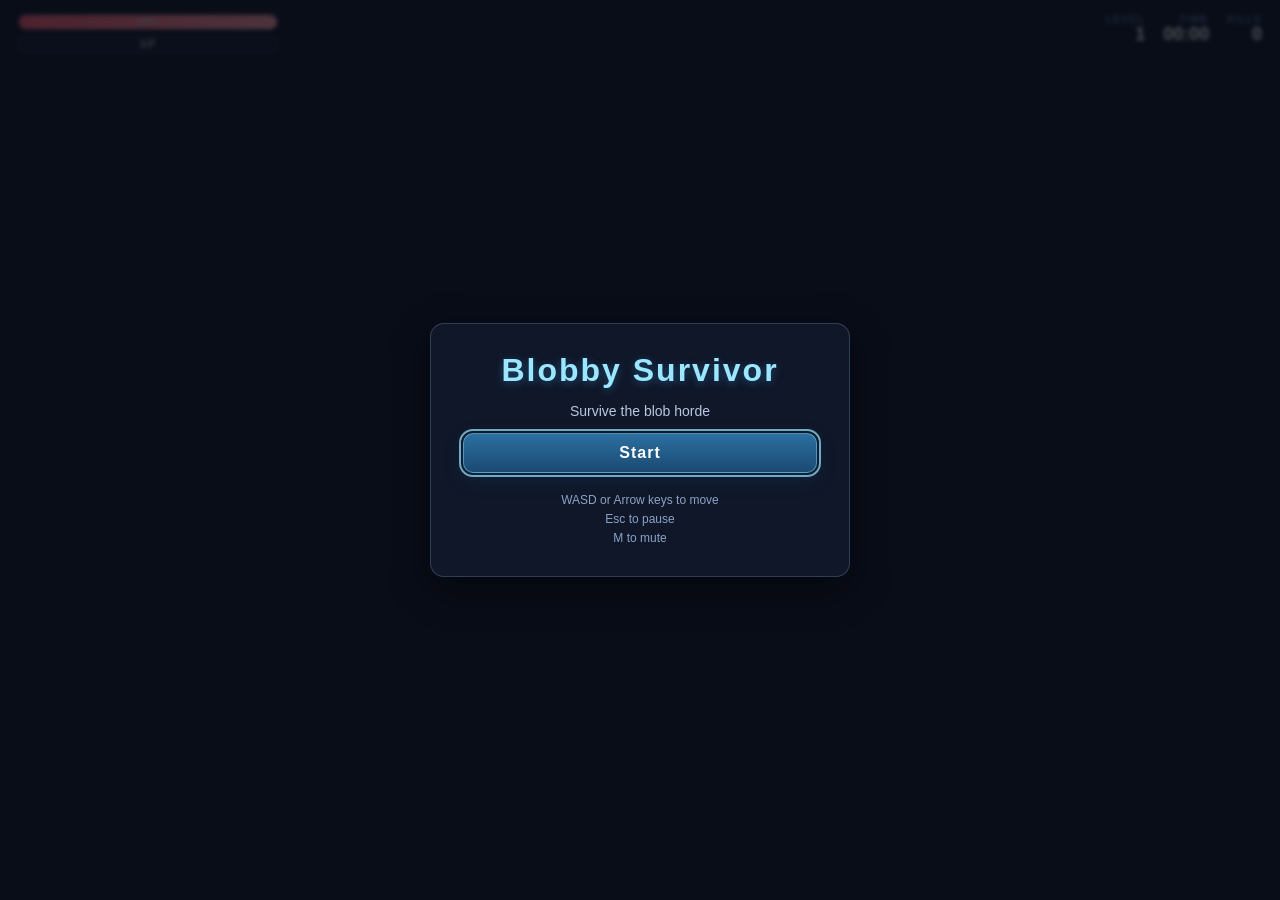
<file: blobby-survivor/index.html>
<!DOCTYPE html>
<html lang="en">
<head>
    <meta charset="UTF-8" />
    <meta name="viewport" content="width=device-width, initial-scale=1.0" />
    <title>Blobby Survivor</title>
    <link rel="stylesheet" href="styles.css" />
</head>
<body>
    <canvas id="game"></canvas>

    <div id="hud" aria-hidden="true">
        <div class="hud-row hud-top">
            <div class="hud-bars">
                <div class="bar hp-bar">
                    <div class="bar-fill hp-fill" id="hpFill"></div>
                    <div class="bar-label" id="hpLabel">HP</div>
                </div>
                <div class="bar xp-bar">
                    <div class="bar-fill xp-fill" id="xpFill"></div>
                    <div class="bar-label" id="xpLabel">XP</div>
                </div>
            </div>
            <div class="hud-stats">
                <div class="stat"><span class="stat-label">Level</span><span class="stat-value" id="levelValue">1</span></div>
                <div class="stat"><span class="stat-label">Time</span><span class="stat-value" id="timeValue">00:00</span></div>
                <div class="stat"><span class="stat-label">Kills</span><span class="stat-value" id="killsValue">0</span></div>
            </div>
        </div>
        <div class="hud-row hud-bottom">
            <div class="weapons" id="weapons"></div>
        </div>
    </div>

    <div id="overlay" class="hidden"></div>

    <script src="js/utils.js"></script>
    <script src="js/input.js"></script>
    <script src="js/audio.js"></script>
    <script src="js/player.js"></script>
    <script src="js/projectiles.js"></script>
    <script src="js/weapons.js"></script>
    <script src="js/enemies.js"></script>
    <script src="js/spawner.js"></script>
    <script src="js/xp.js"></script>
    <script src="js/upgrades.js"></script>
    <script src="js/ui.js"></script>
    <script src="js/main.js"></script>
</body>
</html>
</file>
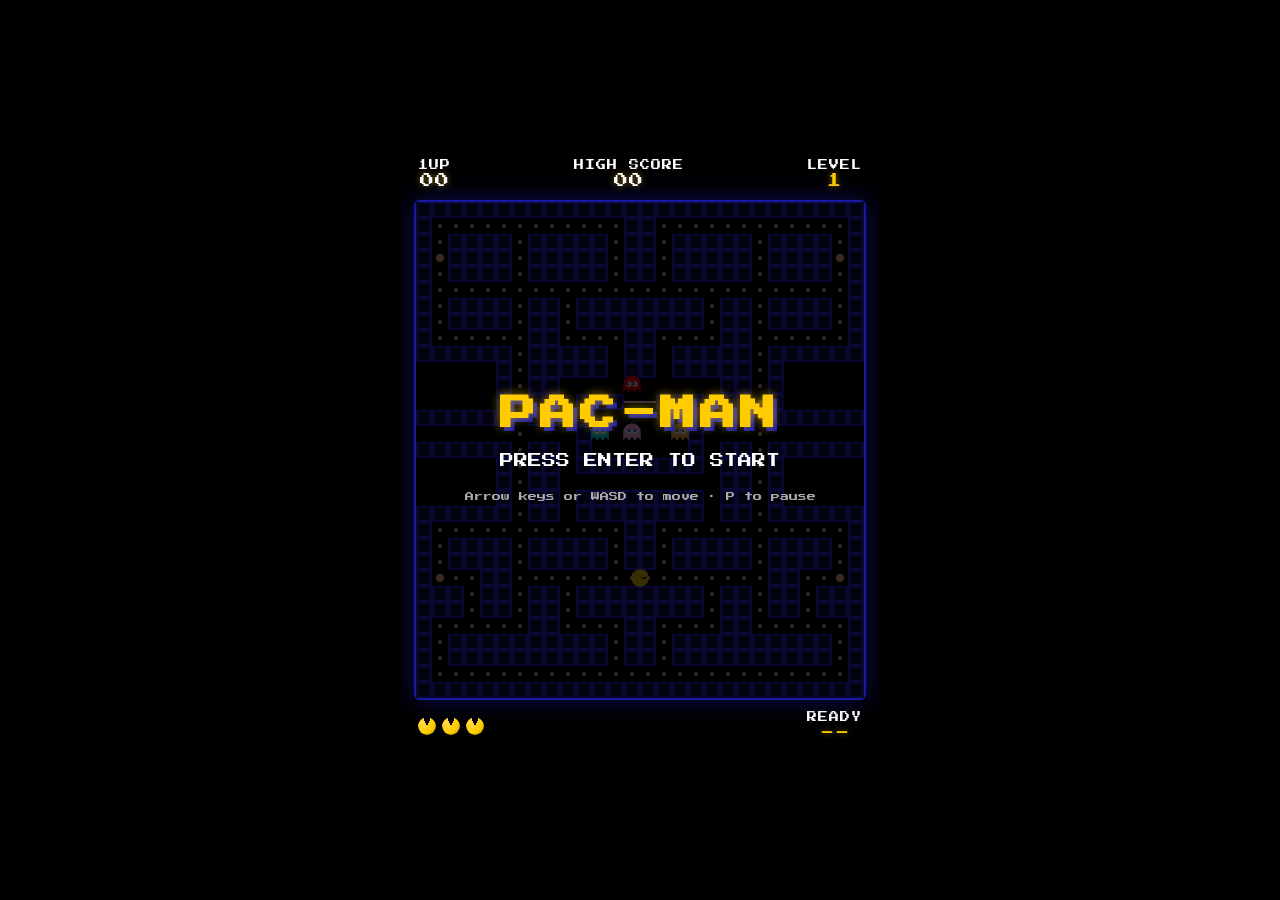
<file: pacman/index.html>
<!DOCTYPE html>
<html lang="en">
<head>
    <meta charset="UTF-8" />
    <meta name="viewport" content="width=device-width, initial-scale=1.0" />
    <title>PAC-MAN</title>
    <link rel="stylesheet" href="style.css" />
</head>
<body>
    <div class="arcade">
        <header class="hud">
            <div class="hud-block">
                <div class="hud-label">1UP</div>
                <div class="hud-value" id="score">00</div>
            </div>
            <div class="hud-block">
                <div class="hud-label">HIGH SCORE</div>
                <div class="hud-value" id="highScore">00</div>
            </div>
            <div class="hud-block">
                <div class="hud-label">LEVEL</div>
                <div class="hud-value" id="level">1</div>
            </div>
        </header>

        <div class="game-wrapper">
            <canvas id="game" width="448" height="496"></canvas>

            <div class="overlay" id="overlay">
                <h1 class="title">PAC-MAN</h1>
                <p class="subtitle" id="overlayMsg">PRESS ENTER TO START</p>
                <p class="hint">Arrow keys or WASD to move &middot; P to pause</p>
            </div>
        </div>

        <footer class="hud-bottom">
            <div class="lives" id="lives"></div>
            <div class="hud-block">
                <div class="hud-label">READY</div>
                <div class="hud-value" id="status">--</div>
            </div>
        </footer>
    </div>

    <script src="game.js"></script>
</body>
</html>
</file>
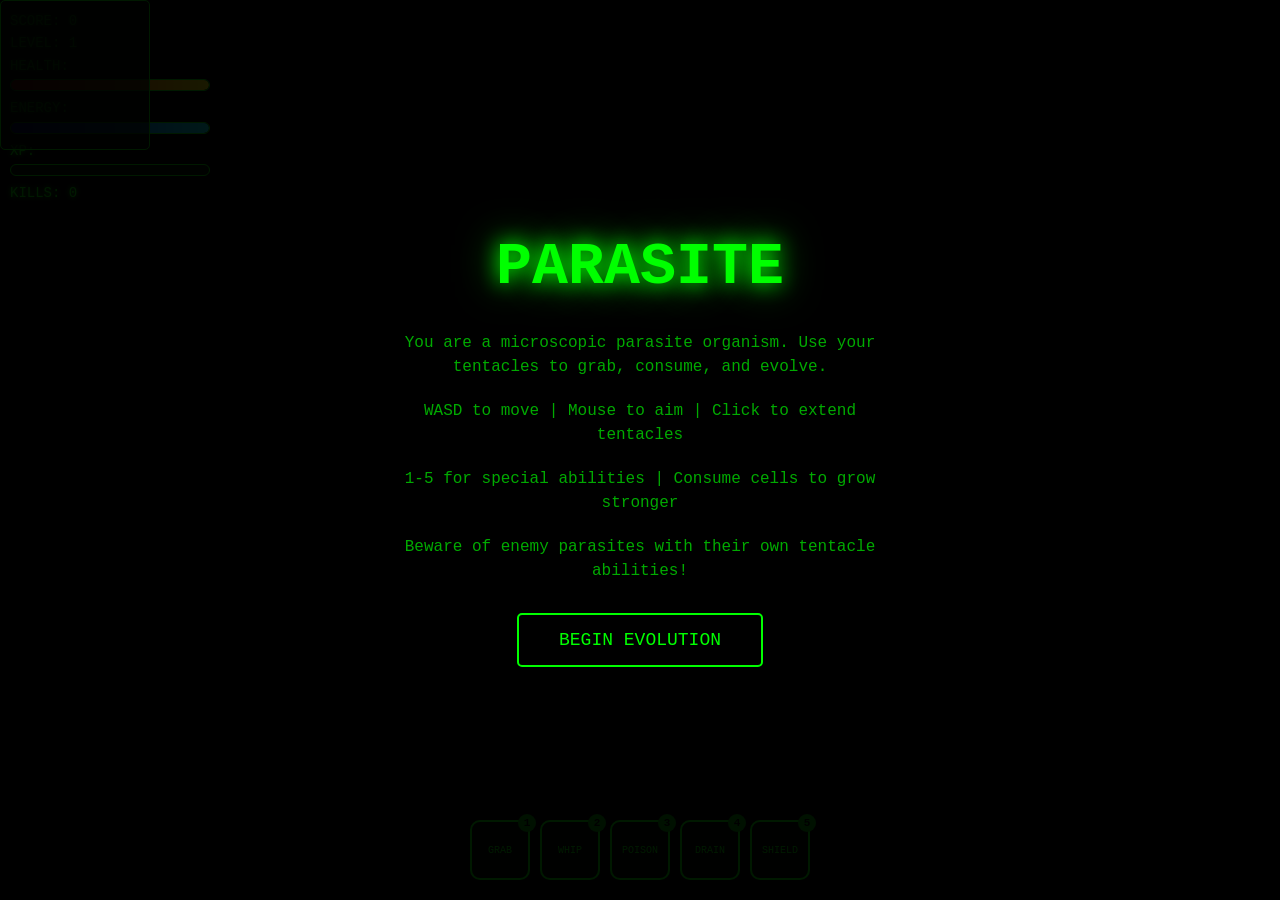
<file: parasite-game/index.html>
<!DOCTYPE html>
<html lang="en">
<head>
<meta charset="UTF-8">
<meta name="viewport" content="width=device-width, initial-scale=1.0">
<title>Parasite - Tentacle Evolution</title>
<style>
* { margin: 0; padding: 0; box-sizing: border-box; }
body {
  background: #000;
  overflow: hidden;
  font-family: 'Courier New', monospace;
  cursor: none;
}
canvas {
  display: block;
  position: absolute;
  top: 0; left: 0;
}
#ui-overlay {
  position: absolute;
  top: 0; left: 0;
  width: 100%; height: 100%;
  pointer-events: none;
  z-index: 10;
}
#hud {
  position: absolute;
  top: 10px; left: 10px;
  color: #0f0;
  font-size: 14px;
  text-shadow: 0 0 5px #0f0;
  line-height: 1.6;
}
#hud .bar-container {
  width: 200px;
  height: 12px;
  background: rgba(0,50,0,0.5);
  border: 1px solid #0f0;
  border-radius: 6px;
  margin: 2px 0 6px 0;
  overflow: hidden;
}
#hud .bar-fill {
  height: 100%;
  border-radius: 6px;
  transition: width 0.3s;
}
#hud .health-fill { background: linear-gradient(90deg, #f00, #ff0); }
#hud .energy-fill { background: linear-gradient(90deg, #00f, #0ff); }
#hud .xp-fill { background: linear-gradient(90deg, #0a0, #0f0); }
#abilities {
  position: absolute;
  bottom: 20px;
  left: 50%;
  transform: translateX(-50%);
  display: flex;
  gap: 10px;
}
.ability-slot {
  width: 60px; height: 60px;
  border: 2px solid #0f0;
  border-radius: 10px;
  background: rgba(0,20,0,0.7);
  display: flex;
  align-items: center;
  justify-content: center;
  flex-direction: column;
  color: #0f0;
  font-size: 10px;
  text-align: center;
  position: relative;
}
.ability-slot .key {
  position: absolute;
  top: -8px; right: -8px;
  background: #0a0;
  color: #000;
  width: 18px; height: 18px;
  border-radius: 50%;
  display: flex;
  align-items: center;
  justify-content: center;
  font-weight: bold;
  font-size: 11px;
}
.ability-slot .cooldown-overlay {
  position: absolute;
  bottom: 0; left: 0;
  width: 100%;
  background: rgba(0,0,0,0.7);
  border-radius: 0 0 8px 8px;
  transition: height 0.1s;
}
#start-screen, #gameover-screen, #evolve-screen {
  position: absolute;
  top: 0; left: 0;
  width: 100%; height: 100%;
  display: flex;
  flex-direction: column;
  align-items: center;
  justify-content: center;
  background: rgba(0,0,0,0.9);
  color: #0f0;
  text-align: center;
  pointer-events: all;
  z-index: 100;
}
#start-screen h1 {
  font-size: 60px;
  text-shadow: 0 0 20px #0f0, 0 0 40px #0a0;
  margin-bottom: 20px;
  animation: pulse 2s infinite;
}
#start-screen p, #gameover-screen p {
  font-size: 16px;
  color: #0a0;
  max-width: 500px;
  line-height: 1.5;
  margin: 10px 0;
}
@keyframes pulse {
  0%, 100% { transform: scale(1); opacity: 1; }
  50% { transform: scale(1.05); opacity: 0.8; }
}
.btn {
  margin-top: 20px;
  padding: 15px 40px;
  font-size: 18px;
  background: transparent;
  border: 2px solid #0f0;
  color: #0f0;
  cursor: pointer;
  pointer-events: all;
  font-family: 'Courier New', monospace;
  transition: all 0.3s;
  border-radius: 5px;
}
.btn:hover {
  background: #0f0;
  color: #000;
  box-shadow: 0 0 20px #0f0;
}
#gameover-screen h1 { font-size: 48px; color: #f00; text-shadow: 0 0 20px #f00; }
#evolve-screen h2 { font-size: 36px; margin-bottom: 20px; text-shadow: 0 0 10px #0f0; }
.evolve-options { display: flex; gap: 20px; flex-wrap: wrap; justify-content: center; }
.evolve-card {
  width: 180px; padding: 20px;
  border: 2px solid #0f0;
  border-radius: 10px;
  background: rgba(0,30,0,0.8);
  cursor: pointer;
  pointer-events: all;
  transition: all 0.3s;
}
.evolve-card:hover {
  transform: scale(1.05);
  box-shadow: 0 0 20px #0f0;
  background: rgba(0,60,0,0.9);
}
.evolve-card h3 { color: #0f0; margin-bottom: 8px; font-size: 14px; }
.evolve-card p { color: #0a0; font-size: 11px; line-height: 1.4; }
.hidden { display: none !important; }
#minimap {
  position: absolute;
  bottom: 20px; right: 20px;
  width: 150px; height: 150px;
  border: 1px solid #0f0;
  background: rgba(0,10,0,0.7);
  border-radius: 5px;
}
</style>
</head>
<body>
<canvas id="game-canvas"></canvas>
<div id="ui-overlay">
  <div id="hud">
    <div>SCORE: <span id="score">0</span></div>
    <div>LEVEL: <span id="level">1</span></div>
    <div>HEALTH:
      <div class="bar-container"><div class="bar-fill health-fill" id="health-bar" style="width:100%"></div></div>
    </div>
    <div>ENERGY:
      <div class="bar-container"><div class="bar-fill energy-fill" id="energy-bar" style="width:100%"></div></div>
    </div>
    <div>XP:
      <div class="bar-container"><div class="bar-fill xp-fill" id="xp-bar" style="width:0%"></div></div>
    </div>
    <div>KILLS: <span id="kills">0</span></div>
  </div>
  <div id="abilities">
    <div class="ability-slot"><span class="key">1</span><div class="cooldown-overlay" id="cd1"></div>GRAB</div>
    <div class="ability-slot"><span class="key">2</span><div class="cooldown-overlay" id="cd2"></div>WHIP</div>
    <div class="ability-slot"><span class="key">3</span><div class="cooldown-overlay" id="cd3"></div>POISON</div>
    <div class="ability-slot"><span class="key">4</span><div class="cooldown-overlay" id="cd4"></div>DRAIN</div>
    <div class="ability-slot"><span class="key">5</span><div class="cooldown-overlay" id="cd5"></div>SHIELD</div>
  </div>
  <canvas id="minimap"></canvas>
</div>
<div id="start-screen">
  <h1>PARASITE</h1>
  <p>You are a microscopic parasite organism. Use your tentacles to grab, consume, and evolve.</p>
  <p>WASD to move | Mouse to aim | Click to extend tentacles</p>
  <p>1-5 for special abilities | Consume cells to grow stronger</p>
  <p>Beware of enemy parasites with their own tentacle abilities!</p>
  <button class="btn" id="start-btn">BEGIN EVOLUTION</button>
</div>
<div id="gameover-screen" class="hidden">
  <h1>ORGANISM DESTROYED</h1>
  <p>Final Score: <span id="final-score">0</span></p>
  <p>Level Reached: <span id="final-level">1</span></p>
  <p>Cells Consumed: <span id="final-kills">0</span></p>
  <button class="btn" id="restart-btn">EVOLVE AGAIN</button>
</div>
<div id="evolve-screen" class="hidden">
  <h2>EVOLUTION AVAILABLE</h2>
  <div class="evolve-options" id="evolve-options"></div>
</div>
<script>
// ===== AUDIO ENGINE =====
class AudioEngine {
  constructor() {
    this.ctx = null;
    this.initialized = false;
  }
  init() {
    if (this.initialized) return;
    this.ctx = new (window.AudioContext || window.webkitAudioContext)();
    this.initialized = true;
  }
  playTone(freq, duration, type='sine', volume=0.1) {
    if (!this.initialized) return;
    const osc = this.ctx.createOscillator();
    const gain = this.ctx.createGain();
    osc.type = type;
    osc.frequency.setValueAtTime(freq, this.ctx.currentTime);
    osc.frequency.exponentialRampToValueAtTime(freq * 0.5, this.ctx.currentTime + duration);
    gain.gain.setValueAtTime(volume, this.ctx.currentTime);
    gain.gain.exponentialRampToValueAtTime(0.001, this.ctx.currentTime + duration);
    osc.connect(gain);
    gain.connect(this.ctx.destination);
    osc.start();
    osc.stop(this.ctx.currentTime + duration);
  }
  playGrab() { this.playTone(200, 0.15, 'sawtooth', 0.08); }
  playWhip() { this.playTone(800, 0.1, 'square', 0.06); this.playTone(400, 0.15, 'sawtooth', 0.04); }
  playPoison() { this.playTone(100, 0.3, 'sine', 0.05); this.playTone(150, 0.2, 'sine', 0.04); }
  playDrain() { this.playTone(300, 0.4, 'triangle', 0.06); }
  playShield() { this.playTone(500, 0.2, 'sine', 0.07); this.playTone(700, 0.15, 'sine', 0.05); }
  playHit() { this.playTone(80, 0.2, 'square', 0.1); }
  playConsume() { this.playTone(400, 0.1, 'sine', 0.06); this.playTone(600, 0.1, 'sine', 0.05); }
  playLevelUp() { this.playTone(400, 0.1, 'sine', 0.08); setTimeout(() => this.playTone(600, 0.1, 'sine', 0.08), 100); setTimeout(() => this.playTone(800, 0.2, 'sine', 0.08), 200); }
  playDeath() { this.playTone(200, 0.3, 'sawtooth', 0.1); this.playTone(100, 0.5, 'square', 0.08); }
}
const audio = new AudioEngine();

// ===== GAME STATE =====
const WORLD_W = 4000, WORLD_H = 4000;
let canvas, ctx, miniCanvas, miniCtx;
let gameState = 'menu'; // menu, playing, paused, gameover, evolving
let camera = { x: 0, y: 0 };
let mouse = { x: 0, y: 0, worldX: 0, worldY: 0, down: false };
let keys = {};
let particles = [];
let cells = [];
let enemies = [];
let projectiles = [];
let player = null;
let score = 0, kills = 0, gameTime = 0;
let frameCount = 0;
let difficultyTimer = 0;
let spawnTimer = 0;

// ===== UTILITIES =====
function dist(a, b) { return Math.hypot(a.x - b.x, a.y - b.y); }
function angle(a, b) { return Math.atan2(b.y - a.y, b.x - a.x); }
function lerp(a, b, t) { return a + (b - a) * t; }
function rand(min, max) { return Math.random() * (max - min) + min; }
function randInt(min, max) { return Math.floor(rand(min, max + 1)); }
function clamp(v, min, max) { return Math.max(min, Math.min(max, v)); }
function hsl(h, s, l) { return `hsl(${h},${s}%,${l}%)`; }

// ===== TENTACLE CLASS =====
class Tentacle {
  constructor(owner, index, total, length, thickness, color) {
    this.owner = owner;
    this.index = index;
    this.segments = [];
    this.length = length;
    this.segCount = Math.floor(length / 8);
    this.thickness = thickness;
    this.color = color;
    this.targetAngle = (index / total) * Math.PI * 2;
    this.currentAngle = this.targetAngle;
    this.grabTarget = null;
    this.extending = false;
    this.extendProgress = 0;
    this.retracting = false;
    this.whipping = false;
    this.whipTime = 0;
    this.poisonActive = false;
    this.draining = false;
    this.waveOffset = Math.random() * Math.PI * 2;
    this.initSegments();
  }
  initSegments() {
    this.segments = [];
    for (let i = 0; i <= this.segCount; i++) {
      this.segments.push({ x: this.owner.x, y: this.owner.y, vx: 0, vy: 0 });
    }
  }
  update(dt, targetX, targetY) {
    const baseAngle = this.targetAngle + Math.sin(gameTime * 2 + this.waveOffset) * 0.3;
    let tx, ty;
    if (this.grabTarget) {
      tx = this.grabTarget.x;
      ty = this.grabTarget.y;
    } else if (this.extending) {
      this.extendProgress = Math.min(1, this.extendProgress + dt * 4);
      tx = this.owner.x + Math.cos(this.currentAngle) * this.length * this.extendProgress;
      ty = this.owner.y + Math.sin(this.currentAngle) * this.length * this.extendProgress;
      if (this.extendProgress >= 1) { this.extending = false; this.retracting = true; }
    } else if (this.retracting) {
      this.extendProgress = Math.max(0, this.extendProgress - dt * 3);
      tx = this.owner.x + Math.cos(this.currentAngle) * this.length * this.extendProgress;
      ty = this.owner.y + Math.sin(this.currentAngle) * this.length * this.extendProgress;
      if (this.extendProgress <= 0) this.retracting = false;
    } else if (this.whipping) {
      this.whipTime += dt * 15;
      const whipAngle = this.currentAngle + Math.sin(this.whipTime) * 1.5;
      tx = this.owner.x + Math.cos(whipAngle) * this.length * 0.9;
      ty = this.owner.y + Math.sin(whipAngle) * this.length * 0.9;
      if (this.whipTime > Math.PI * 4) { this.whipping = false; this.whipTime = 0; }
    } else {
      const restLen = this.length * 0.4;
      tx = this.owner.x + Math.cos(baseAngle) * restLen;
      ty = this.owner.y + Math.sin(baseAngle) * restLen;
    }
    // Verlet-like chain physics
    this.segments[0].x = this.owner.x;
    this.segments[0].y = this.owner.y;
    for (let i = 1; i < this.segments.length; i++) {
      const seg = this.segments[i];
      const prev = this.segments[i - 1];
      const t = i / (this.segments.length - 1);
      const idealX = lerp(this.owner.x, tx, t);
      const idealY = lerp(this.owner.y, ty, t);
      const wave = Math.sin(gameTime * 3 + i * 0.5 + this.waveOffset) * (5 + t * 8);
      const perpAngle = Math.atan2(ty - this.owner.y, tx - this.owner.x) + Math.PI / 2;
      seg.vx += (idealX + Math.cos(perpAngle) * wave - seg.x) * 8 * dt;
      seg.vy += (idealY + Math.sin(perpAngle) * wave - seg.y) * 8 * dt;
      seg.vx *= 0.85;
      seg.vy *= 0.85;
      seg.x += seg.vx;
      seg.y += seg.vy;
      // Constrain distance
      const d = dist(seg, prev);
      const maxD = this.length / this.segCount * 1.5;
      if (d > maxD) {
        const a = Math.atan2(seg.y - prev.y, seg.x - prev.x);
        seg.x = prev.x + Math.cos(a) * maxD;
        seg.y = prev.y + Math.sin(a) * maxD;
      }
    }
  }
  draw(ctx) {
    if (this.segments.length < 2) return;
    ctx.beginPath();
    ctx.moveTo(this.segments[0].x - camera.x, this.segments[0].y - camera.y);
    for (let i = 1; i < this.segments.length; i++) {
      const s = this.segments[i];
      ctx.lineTo(s.x - camera.x, s.y - camera.y);
    }
    const grad = ctx.createLinearGradient(
      this.segments[0].x - camera.x, this.segments[0].y - camera.y,
      this.segments[this.segments.length-1].x - camera.x, this.segments[this.segments.length-1].y - camera.y
    );
    let baseColor = this.color;
    if (this.poisonActive) baseColor = '#0f0';
    if (this.draining) baseColor = '#f0f';
    grad.addColorStop(0, baseColor);
    grad.addColorStop(1, 'rgba(0,0,0,0.3)');
    ctx.strokeStyle = grad;
    ctx.lineWidth = this.thickness;
    ctx.lineCap = 'round';
    ctx.lineJoin = 'round';
    ctx.stroke();
    // Draw suckers/nodes
    for (let i = 2; i < this.segments.length; i += 3) {
      const s = this.segments[i];
      const t = i / this.segments.length;
      ctx.beginPath();
      ctx.arc(s.x - camera.x, s.y - camera.y, this.thickness * 0.6 * (1 - t * 0.5), 0, Math.PI * 2);
      ctx.fillStyle = this.poisonActive ? 'rgba(0,255,0,0.5)' : 'rgba(150,0,150,0.4)';
      ctx.fill();
    }
    // Tip
    const tip = this.segments[this.segments.length - 1];
    ctx.beginPath();
    ctx.arc(tip.x - camera.x, tip.y - camera.y, this.thickness * 0.8, 0, Math.PI * 2);
    ctx.fillStyle = this.poisonActive ? '#0f0' : (this.draining ? '#f0f' : baseColor);
    ctx.fill();
    // Poison particles
    if (this.poisonActive) {
      for (let i = 0; i < this.segments.length; i += 2) {
        if (Math.random() < 0.3) {
          spawnParticle(this.segments[i].x, this.segments[i].y, '#0f0', 3, 0.5);
        }
      }
    }
  }
  getTip() { return this.segments[this.segments.length - 1]; }
  extend(angle) {
    this.currentAngle = angle;
    this.extending = true;
    this.extendProgress = 0;
  }
}

// ===== PLAYER CLASS =====
class Player {
  constructor(x, y) {
    this.x = x; this.y = y;
    this.vx = 0; this.vy = 0;
    this.radius = 25;
    this.speed = 150;
    this.maxHealth = 100;
    this.health = 100;
    this.maxEnergy = 100;
    this.energy = 100;
    this.energyRegen = 8;
    this.xp = 0;
    this.xpToLevel = 50;
    this.level = 1;
    this.tentacles = [];
    this.tentacleCount = 6;
    this.tentacleLength = 120;
    this.tentacleThickness = 4;
    this.damage = 10;
    this.grabStrength = 1;
    this.poisonDamage = 3;
    this.drainAmount = 2;
    this.shieldActive = false;
    this.shieldTimer = 0;
    this.cooldowns = { grab: 0, whip: 0, poison: 0, drain: 0, shield: 0 };
    this.maxCooldowns = { grab: 1, whip: 2, poison: 3, drain: 4, shield: 8 };
    this.invulnerable = 0;
    this.pulsePhase = 0;
    this.createTentacles();
  }
  createTentacles() {
    this.tentacles = [];
    for (let i = 0; i < this.tentacleCount; i++) {
      this.tentacles.push(new Tentacle(this, i, this.tentacleCount, this.tentacleLength, this.tentacleThickness, '#8b00c8'));
    }
  }
  update(dt) {
    // Movement
    let mx = 0, my = 0;
    if (keys['w'] || keys['arrowup']) my -= 1;
    if (keys['s'] || keys['arrowdown']) my += 1;
    if (keys['a'] || keys['arrowleft']) mx -= 1;
    if (keys['d'] || keys['arrowright']) mx += 1;
    if (mx !== 0 || my !== 0) {
      const mag = Math.hypot(mx, my);
      mx /= mag; my /= mag;
    }
    this.vx = lerp(this.vx, mx * this.speed, 5 * dt);
    this.vy = lerp(this.vy, my * this.speed, 5 * dt);
    this.x += this.vx * dt;
    this.y += this.vy * dt;
    this.x = clamp(this.x, this.radius, WORLD_W - this.radius);
    this.y = clamp(this.y, this.radius, WORLD_H - this.radius);
    // Energy regen
    this.energy = Math.min(this.maxEnergy, this.energy + this.energyRegen * dt);
    // Cooldowns
    for (let k in this.cooldowns) { this.cooldowns[k] = Math.max(0, this.cooldowns[k] - dt); }
    // Shield
    if (this.shieldActive) {
      this.shieldTimer -= dt;
      if (this.shieldTimer <= 0) this.shieldActive = false;
    }
    // Invulnerability
    if (this.invulnerable > 0) this.invulnerable -= dt;
    // Update tentacles
    this.tentacles.forEach(t => t.update(dt, mouse.worldX, mouse.worldY));
    this.pulsePhase += dt * 3;
    // Check tentacle collisions with cells
    this.tentacles.forEach(t => {
      const tip = t.getTip();
      if (t.grabTarget) {
        const target = t.grabTarget;
        if (target.dead || dist(tip, this) < this.radius * 1.5) {
          if (!target.dead) {
            this.consumeCell(target);
          }
          t.grabTarget = null;
        } else {
          // Pull target towards us
          const a = angle(target, this);
          target.x += Math.cos(a) * 200 * dt * this.grabStrength;
          target.y += Math.sin(a) * 200 * dt * this.grabStrength;
        }
        return;
      }
      if (t.extending || t.whipping) {
        cells.forEach(c => {
          if (c.dead) return;
          if (dist(tip, c) < c.radius + 10) {
            if (t.extending) {
              t.grabTarget = c;
              t.extending = false;
              audio.playGrab();
            } else if (t.whipping) {
              this.consumeCell(c);
            }
          }
        });
        enemies.forEach(e => {
          if (e.dead) return;
          if (dist(tip, e) < e.radius + 10) {
            let dmg = this.damage;
            if (t.whipping) dmg *= 2;
            if (t.poisonActive) { e.poisoned = true; e.poisonTimer = 3; }
            if (t.draining) {
              this.health = Math.min(this.maxHealth, this.health + this.drainAmount);
              spawnParticle(e.x, e.y, '#f0f', 5, 0.8);
            }
            e.takeDamage(dmg);
            spawnParticle(tip.x, tip.y, '#ff0', 8, 0.5);
          }
        });
      }
    });
  }
  consumeCell(c) {
    c.dead = true;
    this.xp += c.xpValue || 5;
    score += c.scoreValue || 10;
    this.health = Math.min(this.maxHealth, this.health + 2);
    audio.playConsume();
    for (let i = 0; i < 8; i++) {
      spawnParticle(c.x, c.y, c.color, rand(3, 6), rand(0.3, 0.7));
    }
    // Level up check
    if (this.xp >= this.xpToLevel) {
      this.levelUp();
    }
  }
  levelUp() {
    this.level++;
    this.xp -= this.xpToLevel;
    this.xpToLevel = Math.floor(this.xpToLevel * 1.5);
    audio.playLevelUp();
    showEvolveScreen();
    for (let i = 0; i < 30; i++) {
      spawnParticle(this.x, this.y, hsl(rand(100, 150), 100, 50), rand(4, 10), rand(0.5, 1.2));
    }
  }
  takeDamage(amount) {
    if (this.invulnerable > 0) return;
    if (this.shieldActive) { amount *= 0.2; }
    this.health -= amount;
    this.invulnerable = 0.3;
    audio.playHit();
    for (let i = 0; i < 5; i++) {
      spawnParticle(this.x, this.y, '#f00', rand(3, 6), rand(0.3, 0.6));
    }
    if (this.health <= 0) {
      gameOver();
    }
  }
  useAbility(index) {
    const abilities = ['grab', 'whip', 'poison', 'drain', 'shield'];
    const ab = abilities[index];
    if (this.cooldowns[ab] > 0) return;
    const energyCosts = { grab: 5, whip: 15, poison: 20, drain: 25, shield: 30 };
    if (this.energy < energyCosts[ab]) return;
    this.energy -= energyCosts[ab];
    this.cooldowns[ab] = this.maxCooldowns[ab];
    const aimAngle = Math.atan2(mouse.worldY - this.y, mouse.worldX - this.x);
    switch(ab) {
      case 'grab':
        audio.playGrab();
        this.tentacles.forEach(t => {
          const tAngle = aimAngle + rand(-0.3, 0.3);
          t.extend(tAngle);
        });
        break;
      case 'whip':
        audio.playWhip();
        this.tentacles.forEach(t => {
          t.currentAngle = aimAngle + rand(-0.5, 0.5);
          t.whipping = true;
          t.whipTime = 0;
        });
        break;
      case 'poison':
        audio.playPoison();
        this.tentacles.forEach(t => { t.poisonActive = true; });
        setTimeout(() => { this.tentacles.forEach(t => { t.poisonActive = false; }); }, 3000);
        break;
      case 'drain':
        audio.playDrain();
        this.tentacles.forEach(t => {
          t.draining = true;
          t.extend(aimAngle + rand(-0.4, 0.4));
        });
        setTimeout(() => { this.tentacles.forEach(t => { t.draining = false; }); }, 2000);
        break;
      case 'shield':
        audio.playShield();
        this.shieldActive = true;
        this.shieldTimer = 4;
        break;
    }
  }
  draw(ctx) {
    const sx = this.x - camera.x, sy = this.y - camera.y;
    // Glow
    const glow = ctx.createRadialGradient(sx, sy, 0, sx, sy, this.radius * 2.5);
    glow.addColorStop(0, 'rgba(139,0,200,0.2)');
    glow.addColorStop(1, 'rgba(0,0,0,0)');
    ctx.fillStyle = glow;
    ctx.beginPath();
    ctx.arc(sx, sy, this.radius * 2.5, 0, Math.PI * 2);
    ctx.fill();
    // Tentacles
    this.tentacles.forEach(t => t.draw(ctx));
    // Body
    const pulse = 1 + Math.sin(this.pulsePhase) * 0.05;
    const bodyGrad = ctx.createRadialGradient(sx - 5, sy - 5, 0, sx, sy, this.radius * pulse);
    bodyGrad.addColorStop(0, '#d070ff');
    bodyGrad.addColorStop(0.5, '#8b00c8');
    bodyGrad.addColorStop(1, '#3a0055');
    ctx.beginPath();
    ctx.arc(sx, sy, this.radius * pulse, 0, Math.PI * 2);
    ctx.fillStyle = bodyGrad;
    ctx.fill();
    // Nucleus
    ctx.beginPath();
    ctx.arc(sx, sy, this.radius * 0.4, 0, Math.PI * 2);
    ctx.fillStyle = 'rgba(255,200,255,0.6)';
    ctx.fill();
    // Eye-like structure
    const eyeAngle = Math.atan2(mouse.worldY - this.y, mouse.worldX - this.x);
    const eyeX = sx + Math.cos(eyeAngle) * this.radius * 0.2;
    const eyeY = sy + Math.sin(eyeAngle) * this.radius * 0.2;
    ctx.beginPath();
    ctx.arc(eyeX, eyeY, 5, 0, Math.PI * 2);
    ctx.fillStyle = '#fff';
    ctx.fill();
    ctx.beginPath();
    ctx.arc(eyeX + Math.cos(eyeAngle) * 2, eyeY + Math.sin(eyeAngle) * 2, 2.5, 0, Math.PI * 2);
    ctx.fillStyle = '#000';
    ctx.fill();
    // Shield visual
    if (this.shieldActive) {
      ctx.beginPath();
      ctx.arc(sx, sy, this.radius * 1.8, 0, Math.PI * 2);
      ctx.strokeStyle = `rgba(0,255,255,${0.3 + Math.sin(gameTime * 8) * 0.2})`;
      ctx.lineWidth = 3;
      ctx.stroke();
      ctx.beginPath();
      ctx.arc(sx, sy, this.radius * 1.6, 0, Math.PI * 2);
      ctx.strokeStyle = `rgba(0,200,255,${0.2 + Math.sin(gameTime * 6) * 0.1})`;
      ctx.lineWidth = 1.5;
      ctx.stroke();
    }
    // Invulnerability flash
    if (this.invulnerable > 0 && Math.sin(this.invulnerable * 30) > 0) {
      ctx.beginPath();
      ctx.arc(sx, sy, this.radius * 1.2, 0, Math.PI * 2);
      ctx.fillStyle = 'rgba(255,255,255,0.3)';
      ctx.fill();
    }
  }
}

// ===== ENEMY PARASITE =====
class Enemy {
  constructor(x, y, type) {
    this.x = x; this.y = y;
    this.vx = 0; this.vy = 0;
    this.type = type; // 'grabber', 'whipper', 'poisoner', 'drainer'
    this.dead = false;
    this.poisoned = false;
    this.poisonTimer = 0;
    this.attackTimer = rand(1, 3);
    this.moveAngle = rand(0, Math.PI * 2);
    this.moveTimer = 0;
    this.target = null;
    this.aggroRange = 300;
    this.deaggroRange = 500;
    const configs = {
      grabber: { radius: 20, health: 40, speed: 80, color: '#c83200', tentCount: 4, tentLen: 80, damage: 5 },
      whipper: { radius: 18, health: 30, speed: 100, color: '#c8c800', tentCount: 6, tentLen: 100, damage: 8 },
      poisoner: { radius: 22, health: 50, speed: 60, color: '#00c832', tentCount: 5, tentLen: 90, damage: 4 },
      drainer: { radius: 24, health: 60, speed: 50, color: '#c800c8', tentCount: 8, tentLen: 110, damage: 3 }
    };
    const cfg = configs[type] || configs.grabber;
    this.radius = cfg.radius;
    this.maxHealth = cfg.health;
    this.health = cfg.health;
    this.speed = cfg.speed;
    this.color = cfg.color;
    this.damage = cfg.damage;
    this.tentacles = [];
    for (let i = 0; i < cfg.tentCount; i++) {
      this.tentacles.push(new Tentacle(this, i, cfg.tentCount, cfg.tentLen, 3, cfg.color));
    }
  }
  update(dt) {
    if (this.dead) return;
    // Poison damage
    if (this.poisoned) {
      this.poisonTimer -= dt;
      this.health -= player.poisonDamage * dt;
      if (Math.random() < 0.2) spawnParticle(this.x + rand(-10, 10), this.y + rand(-10, 10), '#0f0', 3, 0.4);
      if (this.poisonTimer <= 0) this.poisoned = false;
    }
    // AI behavior
    const distToPlayer = dist(this, player);
    if (distToPlayer < this.aggroRange) {
      this.target = player;
    } else if (distToPlayer > this.deaggroRange) {
      this.target = null;
    }
    if (this.target) {
      // Move towards player
      const a = angle(this, player);
      this.vx = lerp(this.vx, Math.cos(a) * this.speed, 3 * dt);
      this.vy = lerp(this.vy, Math.sin(a) * this.speed, 3 * dt);
      // Attack
      this.attackTimer -= dt;
      if (this.attackTimer <= 0) {
        this.attackTimer = rand(1.5, 3.5);
        this.performAttack();
      }
    } else {
      // Wander
      this.moveTimer -= dt;
      if (this.moveTimer <= 0) {
        this.moveAngle = rand(0, Math.PI * 2);
        this.moveTimer = rand(2, 5);
      }
      this.vx = lerp(this.vx, Math.cos(this.moveAngle) * this.speed * 0.4, 2 * dt);
      this.vy = lerp(this.vy, Math.sin(this.moveAngle) * this.speed * 0.4, 2 * dt);
    }
    this.x += this.vx * dt;
    this.y += this.vy * dt;
    this.x = clamp(this.x, this.radius, WORLD_W - this.radius);
    this.y = clamp(this.y, this.radius, WORLD_H - this.radius);
    // Update tentacles
    this.tentacles.forEach(t => t.update(dt, player.x, player.y));
    // Contact damage
    if (distToPlayer < this.radius + player.radius) {
      player.takeDamage(this.damage * dt * 3);
    }
    // Death check
    if (this.health <= 0) {
      this.die();
    }
  }
  performAttack() {
    const a = angle(this, player);
    switch(this.type) {
      case 'grabber':
        this.tentacles.forEach(t => t.extend(a + rand(-0.3, 0.3)));
        break;
      case 'whipper':
        this.tentacles.forEach(t => { t.currentAngle = a + rand(-0.5, 0.5); t.whipping = true; t.whipTime = 0; });
        break;
      case 'poisoner':
        this.tentacles.forEach(t => { t.poisonActive = true; t.extend(a + rand(-0.4, 0.4)); });
        setTimeout(() => this.tentacles.forEach(t => { t.poisonActive = false; }), 2000);
        break;
      case 'drainer':
        this.tentacles.forEach(t => { t.draining = true; t.extend(a + rand(-0.3, 0.3)); });
        setTimeout(() => this.tentacles.forEach(t => { t.draining = false; }), 1500);
        break;
    }
    // Check if attack hits player
    setTimeout(() => {
      if (this.dead) return;
      this.tentacles.forEach(t => {
        const tip = t.getTip();
        if (dist(tip, player) < player.radius + 15) {
          let dmg = this.damage;
          if (this.type === 'poisoner') {
            player.takeDamage(dmg * 0.5);
            // Could add poison to player in future
          } else {
            player.takeDamage(dmg);
          }
        }
      });
    }, 300);
  }
  takeDamage(amount) {
    this.health -= amount;
    for (let i = 0; i < 3; i++) {
      spawnParticle(this.x + rand(-10, 10), this.y + rand(-10, 10), this.color, rand(2, 5), rand(0.2, 0.5));
    }
  }
  die() {
    this.dead = true;
    kills++;
    score += 50 + this.maxHealth;
    player.xp += 10 + Math.floor(this.maxHealth / 5);
    if (player.xp >= player.xpToLevel) player.levelUp();
    for (let i = 0; i < 20; i++) {
      spawnParticle(this.x, this.y, this.color, rand(3, 8), rand(0.5, 1.2));
    }
    // Drop cells
    for (let i = 0; i < 3; i++) {
      cells.push(createCell(this.x + rand(-30, 30), this.y + rand(-30, 30), 'nutrient'));
    }
  }
  draw(ctx) {
    if (this.dead) return;
    const sx = this.x - camera.x, sy = this.y - camera.y;
    // Off-screen check
    if (sx < -100 || sx > canvas.width + 100 || sy < -100 || sy > canvas.height + 100) return;
    // Glow
    const glow = ctx.createRadialGradient(sx, sy, 0, sx, sy, this.radius * 2);
    glow.addColorStop(0, this.color + '33');
    glow.addColorStop(1, 'rgba(0,0,0,0)');
    ctx.fillStyle = glow;
    ctx.beginPath();
    ctx.arc(sx, sy, this.radius * 2, 0, Math.PI * 2);
    ctx.fill();
    // Tentacles
    this.tentacles.forEach(t => t.draw(ctx));
    // Body
    const bodyGrad = ctx.createRadialGradient(sx - 3, sy - 3, 0, sx, sy, this.radius);
    bodyGrad.addColorStop(0, this.color);
    bodyGrad.addColorStop(1, '#1a0a0a');
    ctx.beginPath();
    ctx.arc(sx, sy, this.radius, 0, Math.PI * 2);
    ctx.fillStyle = bodyGrad;
    ctx.fill();
    // Health bar
    if (this.health < this.maxHealth) {
      const barW = this.radius * 2;
      const barH = 4;
      const barX = sx - barW / 2;
      const barY = sy - this.radius - 12;
      ctx.fillStyle = '#300';
      ctx.fillRect(barX, barY, barW, barH);
      ctx.fillStyle = '#f00';
      ctx.fillRect(barX, barY, barW * (this.health / this.maxHealth), barH);
    }
    // Type indicator
    ctx.fillStyle = '#fff';
    ctx.font = '8px monospace';
    ctx.textAlign = 'center';
    ctx.fillText(this.type[0].toUpperCase(), sx, sy + 3);
  }
}

// ===== CELL CLASS =====
function createCell(x, y, type) {
  const types = {
    nutrient: { radius: 8, color: '#0f0', xp: 5, score: 10, speed: 20 },
    protein: { radius: 12, color: '#ff0', xp: 10, score: 20, speed: 15 },
    energy: { radius: 6, color: '#0ff', xp: 3, score: 5, speed: 30 },
    blood: { radius: 10, color: '#f00', xp: 8, score: 15, speed: 25 },
    rare: { radius: 15, color: '#f0f', xp: 25, score: 50, speed: 10 }
  };
  const cfg = types[type] || types.nutrient;
  return {
    x, y,
    vx: rand(-cfg.speed, cfg.speed),
    vy: rand(-cfg.speed, cfg.speed),
    radius: cfg.radius + rand(-2, 2),
    color: cfg.color,
    type: type,
    xpValue: cfg.xp,
    scoreValue: cfg.score,
    speed: cfg.speed,
    dead: false,
    phase: rand(0, Math.PI * 2),
    moveTimer: rand(1, 4)
  };
}

function updateCell(c, dt) {
  if (c.dead) return;
  c.phase += dt * 2;
  c.moveTimer -= dt;
  if (c.moveTimer <= 0) {
    c.vx = rand(-c.speed, c.speed);
    c.vy = rand(-c.speed, c.speed);
    c.moveTimer = rand(2, 5);
  }
  // Flee from player if close
  const d = dist(c, player);
  if (d < 100) {
    const a = angle(player, c);
    c.vx += Math.cos(a) * 50 * dt;
    c.vy += Math.sin(a) * 50 * dt;
  }
  c.x += c.vx * dt;
  c.y += c.vy * dt;
  c.x = clamp(c.x, c.radius, WORLD_W - c.radius);
  c.y = clamp(c.y, c.radius, WORLD_H - c.radius);
  // Player collision (direct contact consumes)
  if (d < player.radius + c.radius) {
    player.consumeCell(c);
  }
}

function drawCell(c, ctx) {
  if (c.dead) return;
  const sx = c.x - camera.x, sy = c.y - camera.y;
  if (sx < -50 || sx > canvas.width + 50 || sy < -50 || sy > canvas.height + 50) return;
  const pulse = 1 + Math.sin(c.phase) * 0.15;
  // Glow
  ctx.beginPath();
  ctx.arc(sx, sy, c.radius * pulse * 2, 0, Math.PI * 2);
  ctx.fillStyle = c.color + '22';
  ctx.fill();
  // Membrane
  ctx.beginPath();
  for (let a = 0; a < Math.PI * 2; a += 0.2) {
    const r = c.radius * pulse + Math.sin(a * 3 + c.phase) * 2;
    const px = sx + Math.cos(a) * r;
    const py = sy + Math.sin(a) * r;
    if (a === 0) ctx.moveTo(px, py);
    else ctx.lineTo(px, py);
  }
  ctx.closePath();
  ctx.fillStyle = c.color + '88';
  ctx.fill();
  ctx.strokeStyle = c.color;
  ctx.lineWidth = 1;
  ctx.stroke();
  // Inner organelle
  ctx.beginPath();
  ctx.arc(sx + Math.sin(c.phase) * 2, sy + Math.cos(c.phase) * 2, c.radius * 0.4, 0, Math.PI * 2);
  ctx.fillStyle = c.color + 'cc';
  ctx.fill();
}

// ===== PARTICLES =====
function spawnParticle(x, y, color, size, life) {
  particles.push({
    x, y,
    vx: rand(-100, 100),
    vy: rand(-100, 100),
    color,
    size,
    life,
    maxLife: life
  });
}

function updateParticles(dt) {
  for (let i = particles.length - 1; i >= 0; i--) {
    const p = particles[i];
    p.x += p.vx * dt;
    p.y += p.vy * dt;
    p.vx *= 0.95;
    p.vy *= 0.95;
    p.life -= dt;
    if (p.life <= 0) {
      particles.splice(i, 1);
    }
  }
}

function drawParticles(ctx) {
  particles.forEach(p => {
    const sx = p.x - camera.x, sy = p.y - camera.y;
    if (sx < -20 || sx > canvas.width + 20 || sy < -20 || sy > canvas.height + 20) return;
    const alpha = p.life / p.maxLife;
    ctx.globalAlpha = alpha;
    ctx.beginPath();
    ctx.arc(sx, sy, p.size * alpha, 0, Math.PI * 2);
    ctx.fillStyle = p.color;
    ctx.fill();
  });
  ctx.globalAlpha = 1;
}

// ===== BACKGROUND =====
function drawBackground(ctx) {
  // Dark gradient background
  ctx.fillStyle = '#0a0a12';
  ctx.fillRect(0, 0, canvas.width, canvas.height);
  // Grid lines (biological membrane pattern)
  ctx.strokeStyle = 'rgba(0,50,0,0.15)';
  ctx.lineWidth = 1;
  const gridSize = 80;
  const offX = -camera.x % gridSize;
  const offY = -camera.y % gridSize;
  for (let x = offX; x < canvas.width; x += gridSize) {
    ctx.beginPath();
    ctx.moveTo(x, 0);
    ctx.lineTo(x, canvas.height);
    ctx.stroke();
  }
  for (let y = offY; y < canvas.height; y += gridSize) {
    ctx.beginPath();
    ctx.moveTo(0, y);
    ctx.lineTo(canvas.width, y);
    ctx.stroke();
  }
  // Floating ambient particles (background organisms)
  for (let i = 0; i < 30; i++) {
    const bx = ((i * 137.5 + gameTime * 5) % (WORLD_W + 200)) - camera.x;
    const by = ((i * 251.3 + gameTime * 3) % (WORLD_H + 200)) - camera.y;
    if (bx < -10 || bx > canvas.width + 10 || by < -10 || by > canvas.height + 10) continue;
    ctx.beginPath();
    ctx.arc(bx, by, 2 + Math.sin(gameTime + i) * 1, 0, Math.PI * 2);
    ctx.fillStyle = `rgba(0,100,0,${0.2 + Math.sin(gameTime * 2 + i) * 0.1})`;
    ctx.fill();
  }
  // World boundary indicator
  const bounds = [
    { x1: 0, y1: 0, x2: WORLD_W, y2: 0 },
    { x1: WORLD_W, y1: 0, x2: WORLD_W, y2: WORLD_H },
    { x1: 0, y1: WORLD_H, x2: WORLD_W, y2: WORLD_H },
    { x1: 0, y1: 0, x2: 0, y2: WORLD_H }
  ];
  ctx.strokeStyle = 'rgba(255,0,0,0.4)';
  ctx.lineWidth = 3;
  bounds.forEach(b => {
    const sx1 = b.x1 - camera.x, sy1 = b.y1 - camera.y;
    const sx2 = b.x2 - camera.x, sy2 = b.y2 - camera.y;
    ctx.beginPath();
    ctx.moveTo(sx1, sy1);
    ctx.lineTo(sx2, sy2);
    ctx.stroke();
  });
}

// ===== MINIMAP =====
function drawMinimap() {
  const mw = 150, mh = 150;
  miniCtx.fillStyle = 'rgba(0,10,0,0.8)';
  miniCtx.fillRect(0, 0, mw, mh);
  // Scale
  const sx = mw / WORLD_W, sy = mh / WORLD_H;
  // Cells as dots
  cells.forEach(c => {
    if (c.dead) return;
    miniCtx.fillStyle = c.color + '88';
    miniCtx.fillRect(c.x * sx, c.y * sy, 2, 2);
  });
  // Enemies
  enemies.forEach(e => {
    if (e.dead) return;
    miniCtx.fillStyle = e.color;
    miniCtx.fillRect(e.x * sx - 1, e.y * sy - 1, 3, 3);
  });
  // Player
  miniCtx.fillStyle = '#f0f';
  miniCtx.fillRect(player.x * sx - 2, player.y * sy - 2, 5, 5);
  // Viewport
  miniCtx.strokeStyle = 'rgba(0,255,0,0.5)';
  miniCtx.lineWidth = 1;
  miniCtx.strokeRect(camera.x * sx, camera.y * sy, canvas.width * sx, canvas.height * sy);
  // Border
  miniCtx.strokeStyle = '#0f0';
  miniCtx.lineWidth = 1;
  miniCtx.strokeRect(0, 0, mw, mh);
}

// ===== EVOLUTION SYSTEM =====
const evolutions = [
  { name: 'Extra Tentacle', desc: 'Grow an additional tentacle', apply: () => { player.tentacleCount++; player.createTentacles(); }},
  { name: 'Longer Reach', desc: 'Tentacles grow 25% longer', apply: () => { player.tentacleLength *= 1.25; player.createTentacles(); }},
  { name: 'Thicker Grip', desc: 'Tentacles become thicker and deal more damage', apply: () => { player.tentacleThickness += 1; player.damage += 3; player.createTentacles(); }},
  { name: 'Rapid Regen', desc: 'Energy regenerates 40% faster', apply: () => { player.energyRegen *= 1.4; }},
  { name: 'Tough Membrane', desc: 'Increase max health by 30', apply: () => { player.maxHealth += 30; player.health += 30; }},
  { name: 'Swift Movement', desc: 'Move 20% faster', apply: () => { player.speed *= 1.2; }},
  { name: 'Stronger Poison', desc: 'Poison deals 50% more damage', apply: () => { player.poisonDamage *= 1.5; }},
  { name: 'Life Drain+', desc: 'Drain heals 50% more', apply: () => { player.drainAmount *= 1.5; }},
  { name: 'Grab Power', desc: 'Grab pulls targets faster', apply: () => { player.grabStrength *= 1.4; }},
  { name: 'Energy Surge', desc: 'Max energy +30', apply: () => { player.maxEnergy += 30; player.energy += 30; }},
  { name: 'Body Growth', desc: 'Grow larger, more contact damage', apply: () => { player.radius += 3; player.damage += 2; }},
  { name: 'Cooldown Redux', desc: 'All cooldowns reduced by 20%', apply: () => { for(let k in player.maxCooldowns) player.maxCooldowns[k] *= 0.8; }},
];

function showEvolveScreen() {
  gameState = 'evolving';
  const container = document.getElementById('evolve-options');
  container.innerHTML = '';
  // Pick 3 random evolutions
  const choices = [];
  const available = [...evolutions];
  for (let i = 0; i < 3 && available.length > 0; i++) {
    const idx = randInt(0, available.length - 1);
    choices.push(available.splice(idx, 1)[0]);
  }
  choices.forEach(evo => {
    const card = document.createElement('div');
    card.className = 'evolve-card';
    card.innerHTML = `<h3>${evo.name}</h3><p>${evo.desc}</p>`;
    card.addEventListener('click', () => {
      evo.apply();
      document.getElementById('evolve-screen').classList.add('hidden');
      gameState = 'playing';
    });
    container.appendChild(card);
  });
  document.getElementById('evolve-screen').classList.remove('hidden');
}

// ===== SPAWNING =====
function spawnCells(count) {
  const types = ['nutrient', 'nutrient', 'nutrient', 'protein', 'energy', 'blood', 'rare'];
  for (let i = 0; i < count; i++) {
    const type = types[randInt(0, types.length - 1)];
    cells.push(createCell(rand(50, WORLD_W - 50), rand(50, WORLD_H - 50), type));
  }
}

function spawnEnemy() {
  const types = ['grabber', 'whipper', 'poisoner', 'drainer'];
  const type = types[randInt(0, types.length - 1)];
  // Spawn away from player
  let x, y;
  do {
    x = rand(100, WORLD_W - 100);
    y = rand(100, WORLD_H - 100);
  } while (dist({x, y}, player) < 500);
  const e = new Enemy(x, y, type);
  // Scale with level
  const scaling = 1 + (player.level - 1) * 0.15;
  e.maxHealth *= scaling;
  e.health = e.maxHealth;
  e.damage *= scaling;
  e.speed *= (1 + (player.level - 1) * 0.05);
  enemies.push(e);
}

// ===== GAME FUNCTIONS =====
function gameOver() {
  gameState = 'gameover';
  audio.playDeath();
  document.getElementById('final-score').textContent = score;
  document.getElementById('final-level').textContent = player.level;
  document.getElementById('final-kills').textContent = kills;
  document.getElementById('gameover-screen').classList.remove('hidden');
}

function startGame() {
  audio.init();
  gameState = 'playing';
  score = 0; kills = 0; gameTime = 0; frameCount = 0;
  difficultyTimer = 0; spawnTimer = 0;
  particles = []; cells = []; enemies = [];
  player = new Player(WORLD_W / 2, WORLD_H / 2);
  spawnCells(80);
  for (let i = 0; i < 5; i++) spawnEnemy();
  document.getElementById('start-screen').classList.add('hidden');
  document.getElementById('gameover-screen').classList.add('hidden');
  document.getElementById('evolve-screen').classList.add('hidden');
}

function updateHUD() {
  document.getElementById('score').textContent = score;
  document.getElementById('level').textContent = player.level;
  document.getElementById('kills').textContent = kills;
  document.getElementById('health-bar').style.width = (player.health / player.maxHealth * 100) + '%';
  document.getElementById('energy-bar').style.width = (player.energy / player.maxEnergy * 100) + '%';
  document.getElementById('xp-bar').style.width = (player.xp / player.xpToLevel * 100) + '%';
  // Cooldown overlays
  const abs = ['grab', 'whip', 'poison', 'drain', 'shield'];
  abs.forEach((a, i) => {
    const cd = player.cooldowns[a] / player.maxCooldowns[a];
    document.getElementById('cd' + (i + 1)).style.height = (cd * 100) + '%';
  });
}

// ===== MAIN LOOP =====
let lastTime = 0;
function gameLoop(timestamp) {
  requestAnimationFrame(gameLoop);
  const dt = Math.min((timestamp - lastTime) / 1000, 0.05);
  lastTime = timestamp;
  if (gameState !== 'playing') return;
  frameCount++;
  gameTime += dt;
  // Update player
  player.update(dt);
  // Camera follows player
  camera.x = lerp(camera.x, player.x - canvas.width / 2, 5 * dt);
  camera.y = lerp(camera.y, player.y - canvas.height / 2, 5 * dt);
  camera.x = clamp(camera.x, 0, WORLD_W - canvas.width);
  camera.y = clamp(camera.y, 0, WORLD_H - canvas.height);
  // Update mouse world position
  mouse.worldX = mouse.x + camera.x;
  mouse.worldY = mouse.y + camera.y;
  // Update cells
  cells.forEach(c => updateCell(c, dt));
  cells = cells.filter(c => !c.dead);
  // Update enemies
  enemies.forEach(e => e.update(dt));
  enemies = enemies.filter(e => !e.dead);
  // Update particles
  updateParticles(dt);
  // Spawning
  spawnTimer += dt;
  if (spawnTimer > 3) {
    spawnTimer = 0;
    if (cells.length < 60) spawnCells(5);
  }
  difficultyTimer += dt;
  if (difficultyTimer > 10) {
    difficultyTimer = 0;
    if (enemies.length < 3 + player.level * 2) {
      spawnEnemy();
    }
  }
  // Auto-extend tentacle on mouse down
  if (mouse.down && frameCount % 10 === 0) {
    const a = Math.atan2(mouse.worldY - player.y, mouse.worldX - player.x);
    const tentIdx = frameCount % player.tentacles.length;
    const t = player.tentacles[tentIdx];
    if (!t.extending && !t.retracting && !t.whipping && !t.grabTarget) {
      t.extend(a + rand(-0.2, 0.2));
    }
  }
  // Draw
  drawBackground(ctx);
  cells.forEach(c => drawCell(c, ctx));
  enemies.forEach(e => e.draw(ctx));
  player.draw(ctx);
  drawParticles(ctx);
  // Custom cursor
  const cursorX = mouse.x, cursorY = mouse.y;
  ctx.strokeStyle = '#0f0';
  ctx.lineWidth = 1;
  ctx.beginPath();
  ctx.arc(cursorX, cursorY, 15, 0, Math.PI * 2);
  ctx.stroke();
  ctx.beginPath();
  ctx.moveTo(cursorX - 20, cursorY);
  ctx.lineTo(cursorX - 8, cursorY);
  ctx.moveTo(cursorX + 8, cursorY);
  ctx.lineTo(cursorX + 20, cursorY);
  ctx.moveTo(cursorX, cursorY - 20);
  ctx.lineTo(cursorX, cursorY - 8);
  ctx.moveTo(cursorX, cursorY + 8);
  ctx.lineTo(cursorX, cursorY + 20);
  ctx.stroke();
  // HUD
  updateHUD();
  drawMinimap();
}

// ===== INITIALIZATION =====
function init() {
  canvas = document.getElementById('game-canvas');
  ctx = canvas.getContext('2d');
  miniCanvas = document.getElementById('minimap');
  miniCtx = miniCanvas.getContext('2d');
  function resize() {
    canvas.width = window.innerWidth;
    canvas.height = window.innerHeight;
    miniCanvas.width = 150;
    miniCanvas.height = 150;
  }
  resize();
  window.addEventListener('resize', resize);
  // Input handlers
  window.addEventListener('keydown', e => {
    keys[e.key.toLowerCase()] = true;
    if (e.key >= '1' && e.key <= '5' && gameState === 'playing') {
      player.useAbility(parseInt(e.key) - 1);
    }
  });
  window.addEventListener('keyup', e => { keys[e.key.toLowerCase()] = false; });
  window.addEventListener('mousemove', e => { mouse.x = e.clientX; mouse.y = e.clientY; });
  window.addEventListener('mousedown', e => { mouse.down = true; audio.init(); });
  window.addEventListener('mouseup', e => { mouse.down = false; });
  window.addEventListener('contextmenu', e => e.preventDefault());
  // Buttons
  document.getElementById('start-btn').addEventListener('click', startGame);
  document.getElementById('restart-btn').addEventListener('click', startGame);
  // Start loop
  requestAnimationFrame(gameLoop);
}

window.addEventListener('load', init);
</script>
</body>
</html>
</file>
<file: blobby-survivor/styles.css>
* {
    box-sizing: border-box;
    margin: 0;
    padding: 0;
}

html, body {
    width: 100%;
    height: 100%;
    overflow: hidden;
    background: #0e1320;
    color: #e6efff;
    font-family: -apple-system, BlinkMacSystemFont, "Segoe UI", Roboto,
                 Helvetica, Arial, sans-serif;
}

canvas#game {
    position: absolute;
    inset: 0;
    display: block;
    width: 100%;
    height: 100%;
    background: #0e1320;
}

/* HUD: fixed overlay, click-through unless explicitly enabled. */
#hud {
    position: fixed;
    inset: 0;
    pointer-events: none;
    padding: 14px 18px;
    display: flex;
    flex-direction: column;
    justify-content: space-between;
    z-index: 5;
}

.hud-row {
    display: flex;
    justify-content: space-between;
    align-items: flex-start;
    gap: 16px;
}

.hud-bars {
    display: flex;
    flex-direction: column;
    gap: 6px;
    min-width: 240px;
}

.bar {
    position: relative;
    width: 260px;
    max-width: 40vw;
    height: 16px;
    background: rgba(20, 28, 46, 0.75);
    border: 1px solid rgba(140, 180, 230, 0.25);
    border-radius: 8px;
    overflow: hidden;
}

.bar-fill {
    position: absolute;
    inset: 0 auto 0 0;
    width: 100%;
}

.hp-fill {
    background: linear-gradient(90deg, #ff5b6d, #ff9aa1);
}

.xp-fill {
    background: linear-gradient(90deg, #6ad1ff, #b9f0ff);
    width: 0%;
}

.bar-label {
    position: absolute;
    inset: 0;
    display: flex;
    align-items: center;
    justify-content: center;
    font-size: 11px;
    letter-spacing: 1px;
    text-shadow: 0 1px 2px rgba(0, 0, 0, 0.6);
    color: #ffffff;
}

.hud-stats {
    display: flex;
    gap: 18px;
    color: #cfe1ff;
    font-size: 13px;
}

.stat {
    display: flex;
    flex-direction: column;
    align-items: flex-end;
    line-height: 1.1;
}

.stat-label {
    font-size: 10px;
    letter-spacing: 1.5px;
    text-transform: uppercase;
    color: #7ea3d6;
}

.stat-value {
    font-size: 18px;
    font-weight: 600;
    color: #ffffff;
    text-shadow: 0 1px 2px rgba(0, 0, 0, 0.5);
}

.weapons {
    display: flex;
    gap: 8px;
    flex-wrap: wrap;
}

.weapon-chip {
    display: inline-flex;
    flex-direction: column;
    align-items: flex-start;
    gap: 2px;
    padding: 4px 10px;
    background: rgba(20, 28, 46, 0.78);
    border: 1px solid rgba(140, 180, 230, 0.30);
    border-radius: 999px;
    color: #dfe9ff;
    font-size: 12px;
    line-height: 1.2;
    box-shadow: 0 2px 6px rgba(0, 0, 0, 0.35);
}

.weapon-chip .weapon-name {
    font-weight: 600;
    letter-spacing: 0.5px;
}

.weapon-chip .weapon-dots {
    font-family: ui-monospace, "SF Mono", Menlo, Consolas, monospace;
    font-size: 10px;
    letter-spacing: 1px;
    color: #ffd271;
}

.weapon-chip.weapon-max {
    border-color: rgba(255, 210, 113, 0.7);
    box-shadow: 0 0 10px rgba(255, 210, 113, 0.35);
}

.weapon-chip.weapon-max .weapon-dots {
    color: #fff1c2;
}

/* Overlay: centered modal panel. */
#overlay {
    position: fixed;
    inset: 0;
    display: flex;
    align-items: center;
    justify-content: center;
    background: rgba(8, 12, 22, 0.72);
    backdrop-filter: blur(2px);
    z-index: 10;
    pointer-events: auto;
    padding: 24px;
}

#overlay.hidden {
    display: none;
}

.panel {
    background: rgba(18, 26, 44, 0.92);
    border: 1px solid rgba(140, 180, 230, 0.25);
    border-radius: 14px;
    padding: 28px 32px;
    max-width: 420px;
    width: 100%;
    text-align: center;
    box-shadow: 0 12px 40px rgba(0, 0, 0, 0.45);
    display: flex;
    flex-direction: column;
    align-items: stretch;
    gap: 14px;
}

.panel .title {
    font-size: 32px;
    color: #9be7ff;
    letter-spacing: 2px;
    text-shadow: 0 2px 8px rgba(50, 140, 200, 0.45);
}

.panel .subtitle {
    font-size: 14px;
    color: #b9c8e2;
}

.panel .hint {
    margin-top: 4px;
    font-size: 12px;
    color: #8aa2c7;
    line-height: 1.6;
}

.button {
    appearance: none;
    border: 1px solid rgba(140, 220, 255, 0.45);
    background: linear-gradient(180deg, #2c6fa0, #1a4a72);
    color: #ffffff;
    font: inherit;
    font-size: 16px;
    font-weight: 600;
    letter-spacing: 1px;
    padding: 10px 18px;
    border-radius: 10px;
    cursor: pointer;
    transition: transform 0.08s ease, background 0.15s ease, box-shadow 0.15s ease;
    box-shadow: 0 6px 18px rgba(20, 60, 100, 0.4);
}

.button:hover {
    background: linear-gradient(180deg, #3a87bf, #225e8a);
}

.button:active {
    transform: translateY(1px);
}

.button:focus {
    outline: 2px solid rgba(155, 231, 255, 0.7);
    outline-offset: 2px;
}

/* ----- Level up cards ----- */
.panel.level-up {
    max-width: 880px;
}

.level-up-grid {
    display: grid;
    grid-template-columns: repeat(3, minmax(0, 1fr));
    gap: 14px;
    margin-top: 8px;
}

.level-up-grid.level-up-grid-1 {
    grid-template-columns: minmax(0, 1fr);
    max-width: 300px;
    margin-left: auto;
    margin-right: auto;
}

.level-up-grid.level-up-grid-2 {
    grid-template-columns: repeat(2, minmax(0, 1fr));
    max-width: 600px;
    margin-left: auto;
    margin-right: auto;
}

.level-up-card {
    appearance: none;
    background: linear-gradient(180deg, rgba(28, 38, 60, 0.96), rgba(20, 28, 46, 0.96));
    border: 1px solid rgba(140, 180, 230, 0.30);
    border-radius: 12px;
    padding: 16px 14px 14px 14px;
    color: #e6efff;
    font: inherit;
    text-align: left;
    cursor: pointer;
    display: flex;
    flex-direction: column;
    gap: 6px;
    min-height: 170px;
    position: relative;
    transition: transform 0.12s ease, box-shadow 0.18s ease, border-color 0.18s ease;
    box-shadow: 0 6px 18px rgba(0, 0, 0, 0.45);
}

.level-up-card:hover {
    transform: translateY(-3px);
    box-shadow: 0 12px 26px rgba(0, 0, 0, 0.55);
}

.level-up-card:focus {
    outline: none;
}

.level-up-card .card-key {
    position: absolute;
    top: 8px;
    right: 10px;
    font-size: 11px;
    color: #9bb1d6;
    background: rgba(0, 0, 0, 0.35);
    padding: 2px 6px;
    border-radius: 6px;
    letter-spacing: 1px;
}

.level-up-card .card-kind {
    font-size: 10px;
    letter-spacing: 1.5px;
    text-transform: uppercase;
    color: #8aa2c7;
}

.level-up-card .card-name {
    font-size: 18px;
    font-weight: 700;
    color: #ffffff;
    letter-spacing: 0.5px;
}

.level-up-card .card-desc {
    flex: 1;
    font-size: 13px;
    line-height: 1.4;
    color: #c5d4ee;
}

.level-up-card .card-stacks {
    font-size: 11px;
    color: #9bb1d6;
    letter-spacing: 0.5px;
}

.level-up-card.kind-weapon-new {
    border-color: rgba(255, 210, 113, 0.55);
    box-shadow: 0 0 0 1px rgba(255, 210, 113, 0.25), 0 6px 18px rgba(0, 0, 0, 0.5);
}

.level-up-card.kind-weapon-new:hover,
.level-up-card.kind-weapon-new:focus {
    border-color: rgba(255, 220, 130, 0.9);
    box-shadow: 0 0 0 1px rgba(255, 220, 130, 0.45), 0 12px 28px rgba(0, 0, 0, 0.6);
}

.level-up-card.kind-weapon-up {
    border-color: rgba(255, 165, 90, 0.55);
    box-shadow: 0 0 0 1px rgba(255, 165, 90, 0.25), 0 6px 18px rgba(0, 0, 0, 0.5);
}

.level-up-card.kind-weapon-up:hover,
.level-up-card.kind-weapon-up:focus {
    border-color: rgba(255, 180, 110, 0.9);
    box-shadow: 0 0 0 1px rgba(255, 180, 110, 0.45), 0 12px 28px rgba(0, 0, 0, 0.6);
}

.level-up-card.kind-passive {
    border-color: rgba(110, 220, 210, 0.55);
    box-shadow: 0 0 0 1px rgba(110, 220, 210, 0.25), 0 6px 18px rgba(0, 0, 0, 0.5);
}

.level-up-card.kind-passive:hover,
.level-up-card.kind-passive:focus {
    border-color: rgba(140, 240, 230, 0.9);
    box-shadow: 0 0 0 1px rgba(140, 240, 230, 0.45), 0 12px 28px rgba(0, 0, 0, 0.6);
}

.level-up-card.kind-heal {
    border-color: rgba(255, 130, 150, 0.55);
    box-shadow: 0 0 0 1px rgba(255, 130, 150, 0.25), 0 6px 18px rgba(0, 0, 0, 0.5);
}

.level-up-card.kind-heal:hover,
.level-up-card.kind-heal:focus {
    border-color: rgba(255, 160, 180, 0.9);
    box-shadow: 0 0 0 1px rgba(255, 160, 180, 0.45), 0 12px 28px rgba(0, 0, 0, 0.6);
}

@media (max-width: 720px) {
    .level-up-grid {
        grid-template-columns: 1fr;
    }
}

/* ----- Toasts ----- */
.toast-host {
    position: fixed;
    top: 12%;
    left: 50%;
    transform: translateX(-50%);
    z-index: 11;
    pointer-events: none;
    display: flex;
    flex-direction: column;
    align-items: center;
    gap: 8px;
}

.toast {
    padding: 8px 16px;
    background: rgba(18, 26, 44, 0.85);
    border: 1px solid rgba(140, 180, 230, 0.35);
    border-radius: 8px;
    color: #e6efff;
    font-size: 14px;
    letter-spacing: 1px;
    box-shadow: 0 6px 20px rgba(0, 0, 0, 0.4);
    opacity: 0;
    transition: opacity 0.25s ease;
}

.toast.toast-in {
    opacity: 1;
}

/* ----- Game over panel ----- */
.panel.game-over {
    max-width: 480px;
}

.panel.game-over .title {
    color: #ff9aa1;
    text-shadow: 0 2px 8px rgba(200, 50, 70, 0.4);
}

.go-stats, .go-weapons {
    list-style: none;
    margin: 0;
    padding: 0;
    width: 100%;
}

.go-stats li,
.go-weapons li {
    display: flex;
    justify-content: space-between;
    padding: 6px 12px;
    border-bottom: 1px solid rgba(140, 180, 230, 0.10);
    font-size: 14px;
}

.go-stats li:last-child,
.go-weapons li:last-child {
    border-bottom: 0;
}

.go-stats li span:first-child,
.go-weapons li .go-w-name {
    color: #9bb1d6;
    letter-spacing: 0.5px;
}

.go-stats li span:last-child,
.go-weapons li .go-w-level {
    font-weight: 600;
    color: #ffffff;
}

.go-weapons li.empty {
    justify-content: center;
    color: #6e87ad;
    font-style: italic;
}

.go-weapons-title {
    margin-top: 6px;
    font-size: 11px;
    letter-spacing: 1.5px;
    text-transform: uppercase;
    color: #7ea3d6;
}

.panel.game-over .button {
    margin-top: 6px;
    font-size: 18px;
    padding: 12px 22px;
}
</file>
<file: pacman/style.css>
@import url('https://fonts.googleapis.com/css2?family=Press+Start+2P&display=swap');

* {
    box-sizing: border-box;
    margin: 0;
    padding: 0;
}

html, body {
    height: 100%;
    background: #000;
    color: #fff;
    font-family: 'Press Start 2P', monospace;
    display: flex;
    align-items: center;
    justify-content: center;
    overflow: hidden;
}

.arcade {
    display: flex;
    flex-direction: column;
    align-items: center;
    padding: 16px;
    gap: 12px;
    min-width: 448px;
}

.hud,
.hud-bottom {
    width: 100%;
    display: flex;
    justify-content: space-between;
    align-items: center;
    padding: 0 4px;
    color: #fff;
    font-size: 12px;
    letter-spacing: 1px;
}

.hud-block {
    display: flex;
    flex-direction: column;
    align-items: center;
    gap: 4px;
}

.hud-label {
    color: #fff;
    font-size: 10px;
}

.hud-value {
    color: #ffcc00;
    font-size: 14px;
    text-shadow: 0 0 6px rgba(255, 204, 0, 0.5);
}

#score,
#highScore {
    color: #fff;
}

.game-wrapper {
    position: relative;
    border: 2px solid #1919a6;
    border-radius: 6px;
    box-shadow: 0 0 24px rgba(33, 33, 222, 0.4);
    background: #000;
}

canvas#game {
    display: block;
    background: #000;
    image-rendering: pixelated;
}

.overlay {
    position: absolute;
    inset: 0;
    background: rgba(0, 0, 0, 0.78);
    display: flex;
    flex-direction: column;
    align-items: center;
    justify-content: center;
    text-align: center;
    gap: 18px;
    padding: 24px;
    transition: opacity 0.25s ease;
}

.overlay.hidden {
    opacity: 0;
    pointer-events: none;
}

.title {
    font-size: 36px;
    color: #ffcc00;
    text-shadow:
        0 0 10px rgba(255, 204, 0, 0.6),
        4px 4px 0 #1919a6;
    letter-spacing: 4px;
    animation: blink 1.2s infinite alternate;
}

@keyframes blink {
    from { opacity: 1; }
    to { opacity: 0.6; }
}

.subtitle {
    font-size: 14px;
    color: #fff;
    line-height: 1.6;
}

.hint {
    font-size: 9px;
    color: #aaa;
    line-height: 1.6;
}

.lives {
    display: flex;
    gap: 6px;
    align-items: center;
}

.life {
    width: 18px;
    height: 18px;
    background:
        radial-gradient(circle at 30% 30%, #ffd84d, #ffcc00 60%, #b88f00 100%);
    border-radius: 50%;
    /* Carve a wedge mouth out of the right side */
    -webkit-mask: conic-gradient(from -25deg at 50% 50%, transparent 0 50deg, #000 50deg 360deg);
            mask: conic-gradient(from -25deg at 50% 50%, transparent 0 50deg, #000 50deg 360deg);
    box-shadow: 0 0 6px rgba(255, 204, 0, 0.6);
}

@media (max-width: 520px) {
    .arcade {
        min-width: 0;
        width: 100%;
        padding: 8px;
    }
    canvas#game {
        width: 100%;
        height: auto;
    }
    .title { font-size: 24px; }
}
</file>
